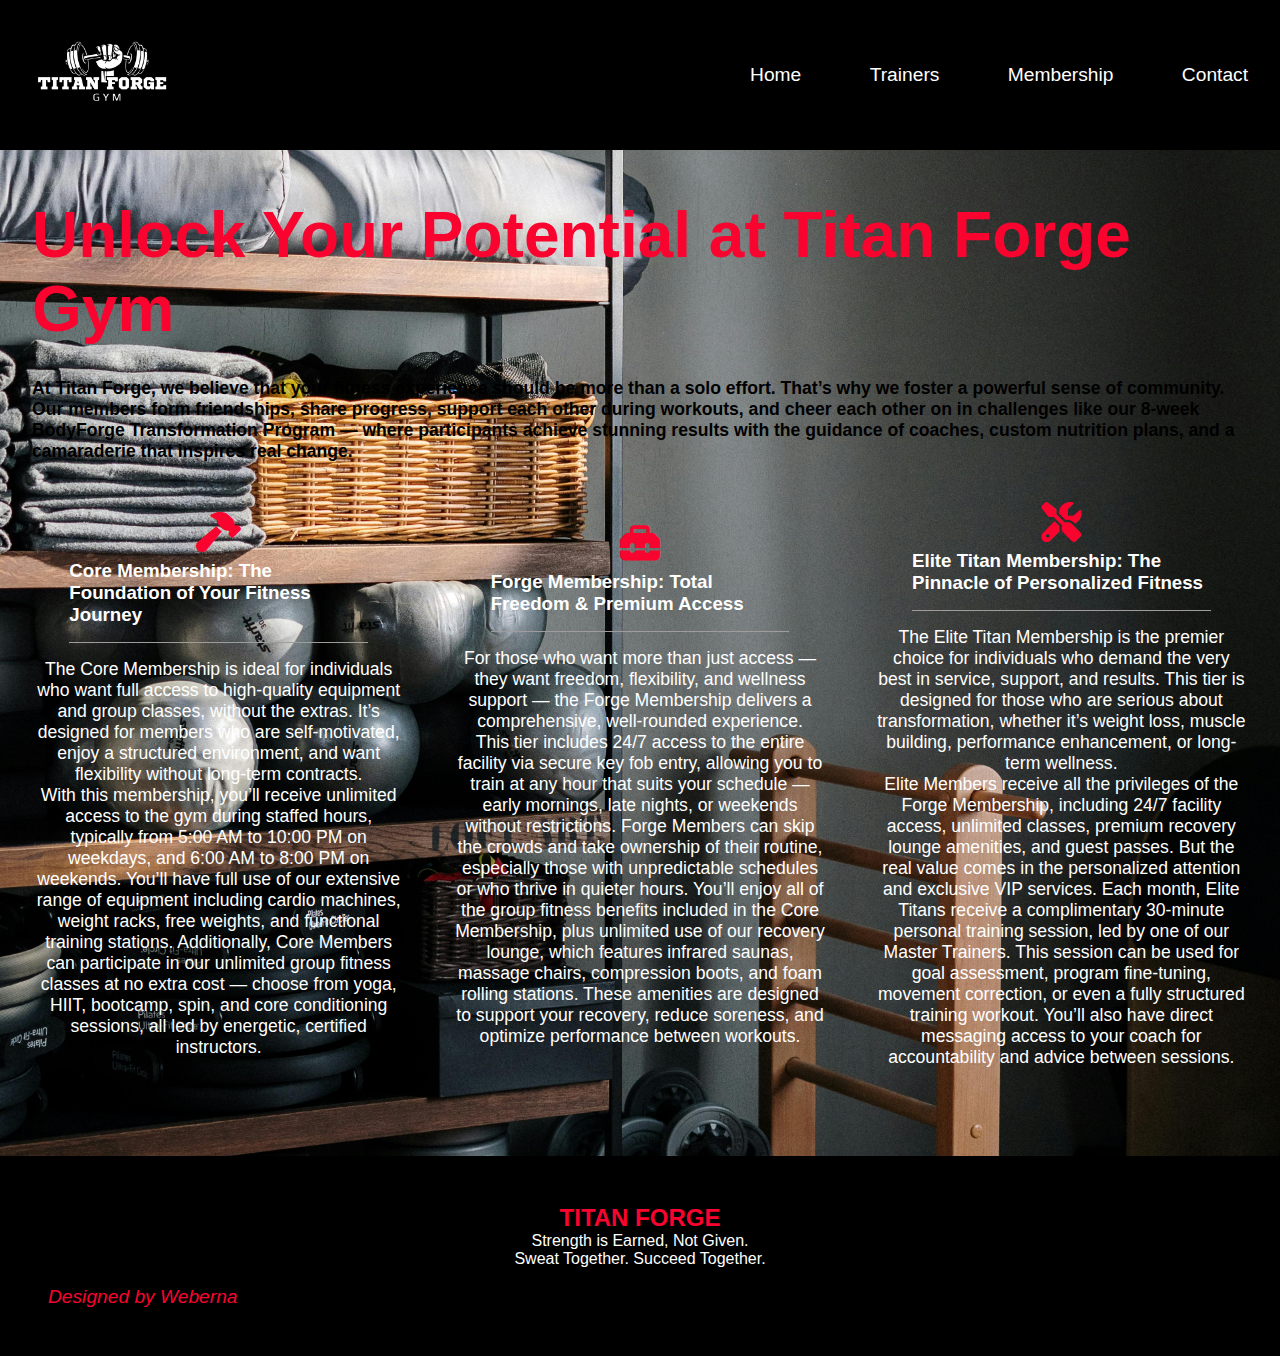
<file: membership.html>
<!DOCTYPE html>
<html lang="en">
<head>
    <meta charset="UTF-8">
    <meta http-equiv="X-UA-Compatible" content="IE=edge">
    <meta name="viewport" content="width=device-width, initial-scale=1.0">
    <link rel="stylesheet" href="style.css">
    <link rel="stylesheet" href="https://use.fontawesome.com/releases/v5.14.0/css/all.css" integrity="sha384-HzLeBuhoNPvSl5KYnjx0BT+WB0QEEqLprO+NBkkk5gbc67FTaL7XIGa2w1L0Xbgc" crossorigin="anonymous">
    <link rel="stylesheet" href="https://cdnjs.cloudflare.com/ajax/libs/font-awesome/6.7.2/css/all.min.css" integrity="sha512-Evv84Mr4kqVGRNSgIGL/F/aIDqQb7xQ2vcrdIwxfjThSH8CSR7PBEakCr51Ck+w+/U6swU2Im1vVX0SVk9ABhg==" crossorigin="anonymous" referrerpolicy="no-referrer" />
    <title>Titan Forge</title>
</head>
<body>
    <div class="header">
        <nav class="navbar">
            <div class="brand">
                <p class="brandName">
                    <a href="index.html"><img src="images/Titan Forge.png" alt=""></a>
                </p>
            </div>
            <div class="navbar-toggle" id="menu-bar">
                <span class="bar"></span>
                <span class="bar"></span>
                <span class="bar"></span>
            </div>
            <div class="navbar-menu">
                <a href="index.html" class="navbar-links">Home</a>
                <a href="trainers.html" class="navbar-links">Trainers</a>
                <a href="membership.html" class="navbar-links">Membership</a>
                <a href="contact.html" class="navbar-links">Contact</a>
            </div>
        </nav>
    </div>
    <section class="service1-section" style="display: flex; flex-direction:column;">
        <h2 class="heading" style="color: #f9032f">Unlock Your Potential at Titan Forge Gym</h2>
        <p class="paragraph">At Titan Forge, we believe that your fitness experience should be more than a solo effort. That’s why we foster a powerful sense of community. Our members form friendships, share progress, support each other during workouts, and cheer each other on in challenges like our 8-week BodyForge Transformation Program — where participants achieve stunning results with the guidance of coaches, custom nutrition plans, and a camaraderie that inspires real change.</p>
        <div class="service-collection">
            <div class="service-content">
                <div class="service-card">
                    <div class="service-icon">
                        <i class="fa-solid fa-hammer"></i>
                        <h3 style="color: #fff">Core Membership: The Foundation of Your Fitness Journey</h3>
                    </div>
                    <div class="service-text">
                        <p style="color: #fff">
                            The Core Membership is ideal for individuals who want full access to high-quality equipment and group classes, without the extras. It’s designed for members who are self-motivated, enjoy a structured environment, and want flexibility without long-term contracts.
                            <br>
                            With this membership, you’ll receive unlimited access to the gym during staffed hours, typically from 5:00 AM to 10:00 PM on weekdays, and 6:00 AM to 8:00 PM on weekends. You’ll have full use of our extensive range of equipment including cardio machines, weight racks, free weights, and functional training stations. Additionally, Core Members can participate in our unlimited group fitness classes at no extra cost — choose from yoga, HIIT, bootcamp, spin, and core conditioning sessions, all led by energetic, certified instructors.
                        </p>
                    </div>
                </div>
                <div class="service-card">
                    <div class="service-icon">
                        <i class="fa-solid fa-toolbox"></i>
                        <h3 style="color: #fff">Forge Membership: Total Freedom & Premium Access</h3>
                    </div>
                    <div class="service-text">
                        <p style="color: #fff">
                            For those who want more than just access — they want freedom, flexibility, and wellness support — the Forge Membership delivers a comprehensive, well-rounded experience.
                            <br>
                            This tier includes 24/7 access to the entire facility via secure key fob entry, allowing you to train at any hour that suits your schedule — early mornings, late nights, or weekends without restrictions. Forge Members can skip the crowds and take ownership of their routine, especially those with unpredictable schedules or who thrive in quieter hours.

                            You’ll enjoy all of the group fitness benefits included in the Core Membership, plus unlimited use of our recovery lounge, which features infrared saunas, massage chairs, compression boots, and foam rolling stations. These amenities are designed to support your recovery, reduce soreness, and optimize performance between workouts.
                        </p>
                    </div>
                </div>
                <div class="service-card">
                    <div class="service-icon">
                        <i class="fa-solid fa-screwdriver-wrench"></i>
                        <h3 style="color: #fff">Elite Titan Membership: The Pinnacle of Personalized Fitness</h3>
                    </div>
                    <div class="service-text">
                        <p style="color: #fff"> 
                            The Elite Titan Membership is the premier choice for individuals who demand the very best in service, support, and results. This tier is designed for those who are serious about transformation, whether it’s weight loss, muscle building, performance enhancement, or long-term wellness.
                            <br>
                            Elite Members receive all the privileges of the Forge Membership, including 24/7 facility access, unlimited classes, premium recovery lounge amenities, and guest passes. But the real value comes in the personalized attention and exclusive VIP services.

                            Each month, Elite Titans receive a complimentary 30-minute personal training session, led by one of our Master Trainers. This session can be used for goal assessment, program fine-tuning, movement correction, or even a fully structured training workout. You’ll also have direct messaging access to your coach for accountability and advice between sessions.
                        </p>
                    </div>
                </div>
            </div>
        </div>
    </section>
    <div class="footer">
        <div class="footer-wrapper">
            <div class="footer-info">
                <h2>TITAN FORGE</h2>
                <p>Strength is Earned, Not Given.</p>
                <p>Sweat Together. Succeed Together.</p>
            </div>
        </div>
        <a href="https://www.instagram.com/_weberna_?igsh=MWl5M2l0ZDY4bTFkOA==">Designed by Weberna</a>
    </div>
    <script src="component.js"></script>
</body>
</html>
</file>
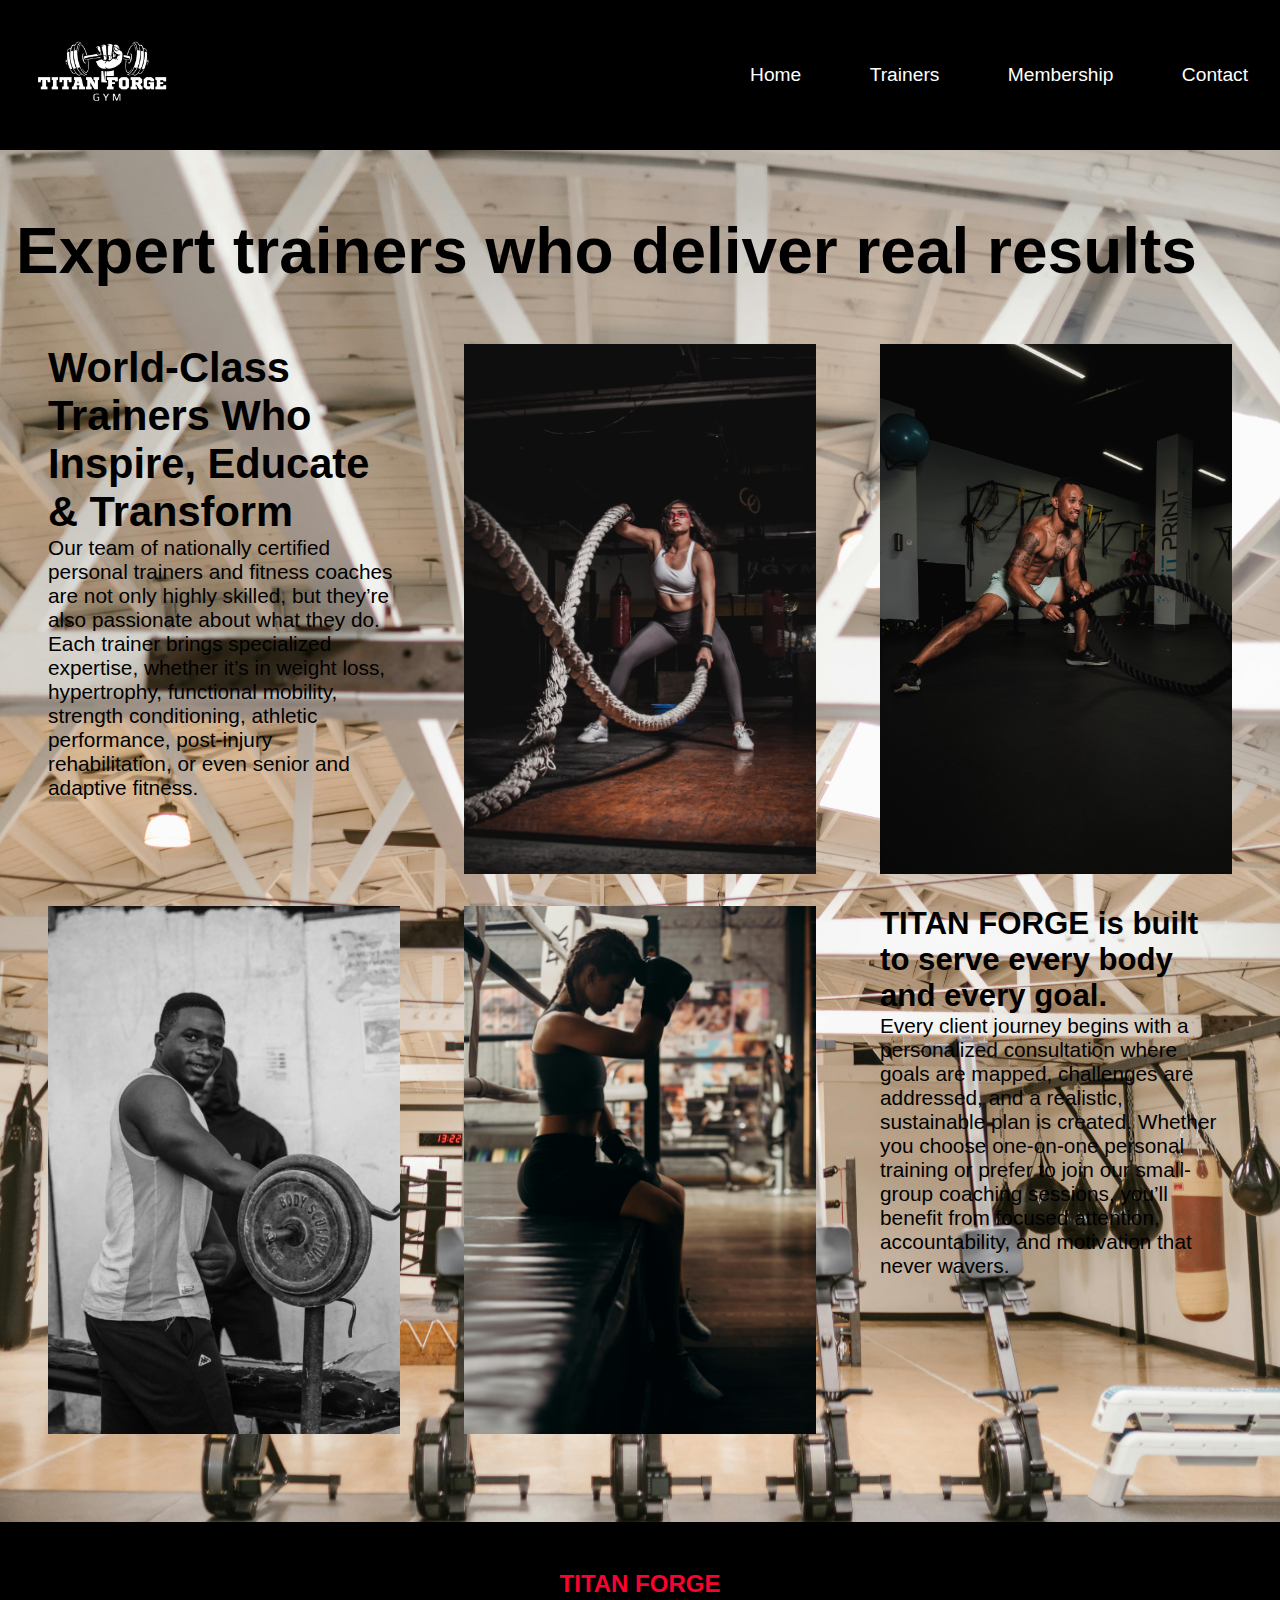
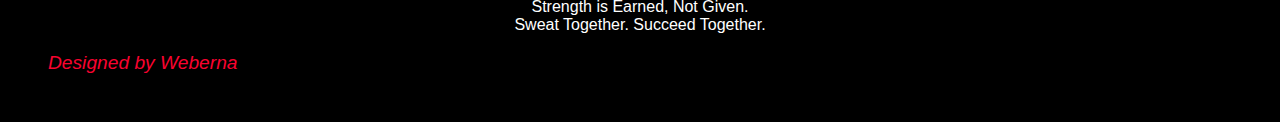
<file: trainers.html>
<!DOCTYPE html>
<html lang="en">
<head>
    <meta charset="UTF-8">
    <meta http-equiv="X-UA-Compatible" content="IE=edge">
    <meta name="viewport" content="width=device-width, initial-scale=1.0">
    <link rel="stylesheet" href="style.css">
    <link rel="stylesheet" href="https://use.fontawesome.com/releases/v5.14.0/css/all.css" integrity="sha384-HzLeBuhoNPvSl5KYnjx0BT+WB0QEEqLprO+NBkkk5gbc67FTaL7XIGa2w1L0Xbgc" crossorigin="anonymous">
    <link rel="stylesheet" href="https://cdnjs.cloudflare.com/ajax/libs/font-awesome/6.7.2/css/all.min.css" integrity="sha512-Evv84Mr4kqVGRNSgIGL/F/aIDqQb7xQ2vcrdIwxfjThSH8CSR7PBEakCr51Ck+w+/U6swU2Im1vVX0SVk9ABhg==" crossorigin="anonymous" referrerpolicy="no-referrer" />
    <title>Titan Forge</title>
</head>
<body>
    <div class="header">
        <nav class="navbar">
            <div class="brand">
                <p class="brandName">
                    <a href="index.html"><img src="images/Titan Forge.png" alt=""></a>
                </p>
            </div>
            <div class="navbar-toggle" id="menu-bar">
                <span class="bar"></span>
                <span class="bar"></span>
                <span class="bar"></span>
            </div>
            <div class="navbar-menu">
                <a href="index.html" class="navbar-links">Home</a>
                <a href="trainers.html" class="navbar-links">Trainers</a>
                <a href="membership.html" class="navbar-links">Membership</a>
                <a href="contact.html" class="navbar-links">Contact</a>
            </div>
        </nav>
    </div>
    <section class="project1-section">
        <div class="project-collection">
            <h2 class="heading">Expert trainers who deliver real results</h2>
            <div class="project-box">
                <div class="project-context">
                    <div class="text">
                        <h1>World-Class Trainers Who Inspire, Educate & Transform</h1>
                        <p>
                            Our team of nationally certified personal trainers and fitness coaches are not only highly skilled, but they’re also passionate about what they do. Each trainer brings specialized expertise, whether it’s in weight loss, hypertrophy, functional mobility, strength conditioning, athletic performance, post-injury rehabilitation, or even senior and adaptive fitness.
                        </p>
                    </div>
                </div>
                <div class="project-context">
                    <img src="images/Gym2.jpg" alt="#">
                </div>
                <div class="project-context">
                    <img src="images/Gym4.jpg" alt="#">
                </div>
                <div class="project-context">
                    <img src="images/Gym20.jpg" alt="#">
                </div>
                <div class="project-context">
                    <img src="images/Gym21.jpg" alt="#">
                </div>
                <div class="project-context">
                    <div class="text">
                        <h2>TITAN FORGE is built to serve every body and every goal.</h2>
                        <p>
                            Every client journey begins with a personalized consultation where goals are mapped, challenges are addressed, and a realistic, sustainable plan is created. Whether you choose one-on-one personal training or prefer to join our small-group coaching sessions, you’ll benefit from focused attention, accountability, and motivation that never wavers.
                        </p>
                    </div>
                </div>
            </div>
        </div>
    </section>
    <div class="footer">
        <div class="footer-wrapper">
            <div class="footer-info">
                <h2>TITAN FORGE</h2>
                <p>Strength is Earned, Not Given.</p>
                <p>Sweat Together. Succeed Together.</p>
            </div>
        </div>
        <a href="https://www.instagram.com/_weberna_?igsh=MWl5M2l0ZDY4bTFkOA==">Designed by Weberna</a>
    </div>
    <script src="component.js"></script>
</body>
</html>
</file>
<file: style.css>
:root{
    --red: #f9032f;
    --black: #000;
    --white: #fff; 
  }
  
  * {
    margin: 0;
    padding: 0;
    box-sizing: border-box;
    font-family: 'Segoe UI', Tahoma, Geneva, Verdana, sans-serif;
  }

  html{
    scroll-behavior: smooth;
  }

  .brand img{
  width: 100%;
  height: 100%;
}

  .brandName{
    color: rgb(72, 60, 50);
    font-size: 2.4rem;
    width: 150px;
    height: 150px;
    display: flex;
    margin-left: 2rem;
    align-items: center;
  }
  
  .navbar{
     background: var(--black);
     height: 20%;
     padding: 0.5rem calc((100vw-1200px)/2);
     display: flex;
     align-items: center;
     justify-content: space-between;
     position: relative;
  }
  
  .navbar-logo{
    color: var(--red);
    text-decoration: none;
    text-transform: uppercase;
    font-size: 23px;
    padding: 0rem 2rem;
  }
  
  .navbar-links{
    font-size: 1.2rem;
    color: var(--white);
    text-decoration: none;
    padding: 0rem 2rem;
    transition: all 0.5s ease;
  }
  
  .navbar-links:hover{
    color: var(--red);
  }
  
  @media screen and (max-width: 768px){
    body.active{
      overflow-y: hidden;
      overflow-x: hidden;
    }
  
    .navbar-toggle .bar{
      background: var(--white);
      display: block;
      width: 33px;
      height: 3px;
      margin: 5px;
      cursor: pointer;
      transition: all 0.5s ease-in-out;
    }
  
    .navbar-menu{
      display: grid;
      grid-template-columns: 1fr;
      grid-template-rows: repeat(4, 100px);
      background-color: var(--black);
      position: absolute ;
      width: 100%;
      top: -1000px;
      text-align: center;
      transition: all 0.5s ease-in-out;
      
    }

    .navbar-menu a{
      font-size: 1.3rem;
    }
  
    .navbar-menu.active{
      top: 100%;
      height: 100vh;
    }
  
    #menu-bar{
      position: absolute;
      padding: 0rem 2rem;
      right: 0;
      
    }
  
    #menu-bar.active .bar:nth-child(2){
      opacity: 0;
      
    }
  
    #menu-bar.active .bar:nth-child(1){
      transform: translateY(8px) rotate(45deg);
    }
  
    #menu-bar.active .bar:nth-child(3){
      transform: translateY(-8px) rotate(-45deg);
    }
  }
  
  .hero{
    background-image: url('images/Gym1.jpg');
    background-position: center;
    background-size: cover;
    height: 100vh;
    display: flex;
    align-items: center;
  }
  
  .hero-content{
    padding-left: 35px;
  }
  
  .hero-content h2{
    font-size: clamp(3rem, 8vw, 8rem);
  }
  
  .hero-content p{
    font-size: clamp(0.5rem, 5vw, 2rem);
    font-weight: 600;
    margin-bottom: 1rem;
  }
  
  .hero-content .button{
    text-decoration: none;
    padding: 1rem 3rem;
    background-color: var(--red);
    font-size: 1.5rem;
    border: none;
    border-radius: 5px;
    color: var(--black);
    outline: none;
    cursor: pointer;
    transition: all 0.5s ease;
  }
  
  .hero-content .button:hover{
    background-color: var(--black);
    color: var(--red);
  }
  
  @media screen and (max-width: 768px) {
  
    .hero-content h2{
      font-size: clamp(3rem, 5vw, 8rem);
    }
  
    .hero-content p{
      font-size: clamp(1.5rem, 5vw, 3rem);
      font-weight: 600;
    }
  
    .hero-content .button{
      padding: 0.8rem 1.3rem;
      font-size: 18px;
    }
  }

  .welcome-section{
    width: 100%;
    display: flex;
    padding: 2rem 1rem;
    justify-content: center;
  }

  .welcome-container{
    width: 80%;
    display: flex;
    align-items: center;
    flex-direction: column;
    justify-content: center;
  }

  .slogan-heading{
    display: flex;
    justify-content: center;
    font-family: 'Trebuchet MS', 'Lucida Sans Unicode', 'Lucida Grande', 'Lucida Sans', Arial, sans-serif;
    font-size: 4rem;
    margin-bottom: 2rem;
  }

  .slogan-content{
    font-size: 1.2rem;
    text-align: center;
    color: #a09c9c;
  }

  .project-section{
    width: 100%;
    height: 100%;
    display: flex;
    padding: 2rem 1rem;
    justify-content: center;
    flex-direction: column;
    background-image: url('images/Gym18.jpg');
    background-position: center;
    background-size: cover;
  }

  .project1-section{
    width: 100%;
    height: 100%;
    display: flex;
    padding: 2rem 1rem;
    justify-content: center;
    flex-direction: column;
    background-image: url('images/Gym12.jpg');
    background-position: center;
    background-size: cover;
  }

  .project-container{
    width: 100%;
    height: 100%;
    display: grid;
    align-items: center;
    padding: 1.5rem 1rem;
    justify-content: center;
    grid-template-rows: 1fr;
    grid-template-columns: 1fr 1fr;
  }

  .project-content{
    height: 100%;
    width: 100%;
    display: flex;
    align-items: center;
    justify-content: center;
    text-align: center;
    flex-direction: column;
  }

  #project-pics{
    height: 100%;
    width: 100%;
  }

  .project-box{
    height: 100%;
    width: 100%;
    display: grid;
    gap: 2rem;
    align-items: center;
    padding: 1.5rem 1rem;
    justify-content: center;
    grid-template-rows: 1fr;
    grid-template-columns: 1fr 1fr 1fr;
  }

  .project-text p {
    width: 100%;
    color: #000000;
    font-size: 1.1rem;
    margin-bottom: 1rem;
  }

  #project-image{
    display: flex;
    align-items: center;
    justify-content: center;
  }

  .image-container{
    height: 80%;
    width: 80%;
  }

  .project-button{
    color: #fff;
    font-weight: 600;
    cursor: pointer;
    border: solid 1px #fff;
    padding: 0.8rem 2rem;
    transition: all ease-in-out 0.3s;
  }

  .project-button:hover{
    color: #fff;
    background-color: #000;
    transition: all ease-in-out 0.3s;
  }

  .event-section{
    padding-top: 2rem;
    padding-bottom: 4rem;
    padding-left: 1;
    padding-right: 1rem;
    background-image: url('images/Gym9.jpg');
    background-position: center;
    background-size: cover;
  }

  .email-title{
    display: flex;
    justify-content: center;
    font-family: 'Trebuchet MS', 'Lucida Sans Unicode', 'Lucida Grande', 'Lucida Sans', Arial, sans-serif;
    font-size: 2rem;
    margin-bottom: 1rem;
  }

  .email-container{
    width: 65%;
    height: 100%;
    display: flex;
    align-items: center;
    justify-self: center;
    padding: 2rem 2rem;
    border-radius: 8px;
    flex-direction: column;
    border: solid 2px #000;
  }

  .form-contact{
    font-style: bold;
    width: 100%;
    height: 100%;
    display: flex;
    font-style: bold;
    flex-direction: column;
    justify-content: space-between;
  }

  .form-contact input{
    color: #fff;
    padding: 0.8rem 1rem;
    border-radius: 8px;
    margin: 1rem 1rem;
    font-size: 1rem;
    font-style: bold;
    border: solid 2px #000;
    background: black;
  }

  .form-contact label{
    color: #000;
    margin: 0rem 1rem;
    font-size: 1.2rem;
    font-style: bold;
  }

  .form-contact textarea{
    color: #fff;
    padding: 0.8rem 1rem;
    border-radius: 8px;
    margin: 1rem 1rem;
    font-size: 1rem;
    resize: none;
    min-height: 200px;
    font-style: bold;
    scroll-behavior: smooth;
    border: solid 2px #000;
    background: black;
  }

  #submit{
    color: #fff;
    height: 100%;
    width:200px;
    font-style: bold;
    font-size: 1rem;
    cursor: pointer;
    padding: 0.8rem;
    border-radius: 8px;
    align-self: center;
    justify-self: center;
    border: solid 2px #000;
    background: transparent;
    transition: all ease-in-out 0.4s;
  }

  #submit:hover{
    color: white;
    background-color: #000;
    transition: all ease-in-out 0.4s;
  }
  
  .service-section{
    height: 100%;
    width: 100%;
    display: flex;
    padding: 3rem 2rem;
    align-items: center;
    justify-content: center;
  }

  .service1-section{
    height: 100%;
    width: 100%;
    display: flex;
    padding: 3rem 2rem;
    align-items: center;
    justify-content: center;
    background-image: url('images/Gym9.jpg');
    background-position: center;
    background-size: cover;
  }

  .paragraph{
    color: #000;
    font-size: 1.1rem;
    font-weight: 600;
    margin-bottom: 2.5rem;
  }

  .service-container{
    width: 100%;
    height: 100%;
    display: flex;
    align-items: center;
    padding: 1.5rem 2rem;
    flex-direction: column;
  }

  .service-content{
    width: 100%;
    height: 100%;
    display: grid;
    gap: 3rem;
    margin-bottom: 2.5rem;
    justify-content: space-between;
    grid-template-columns: 1fr 1fr 1fr;
  }

  .service-card{
    width: 100%;
    display: flex;
    align-items: center;
    justify-content: center;
    flex-direction: column;
  }
  
  .service-icon{
    width: 80%;
    display: flex;
    justify-content: center;
    align-items: center;
    margin-bottom: 1rem;
    padding-bottom: 1rem;
    border-bottom: solid 1px #a09c9c;;
    flex-direction: column;
  }

  .service-icon i {
    color: #f9032f;
    font-size: 2.5rem;
    padding-bottom: 0.5rem;
  }

  .service-text{
    font-size: 1.1rem;
    text-align: center;
  }

  .service-button{
    color: #000;
    text-decoration: none;
    cursor: pointer;
    border: solid 1px #000;
    padding: 0.8rem 2rem;
    transition: all ease-in-out 0.3s;
  }

  .service-button:hover{
    color: #fff;
    background-color: #000;
    transition: all ease-in-out 0.3s;
  }

  .service-collection{
    width: 100%;
    display:flex;
    align-items: center;
    justify-content: center;
  }

  .service-box{
    height: 500px;
    width: 100%;
    display: flex;
    flex-direction: column;
  }

  .service-list{
    width: 100%;
    height: 100%;
    padding: 1rem 2rem;
    border-right: solid 1px;
  }

  .service-list ul{
    text-decoration: none;
    padding-left: 0px;
  }

  .service-heading{
    width: 100%;
    display: flex;
    padding: 1rem 0;
    align-items: center;
    justify-content: center;
    border-bottom: solid 1px;
    border-right: solid 1px;
  }

  .service-heading p{
    font-size: 1.1rem;
    font-family: Cambria, Cochin, Georgia, Times, 'Times New Roman', serif;
  }

  #Other .service-heading{
    border-right: none;
  }

  #Other .service-list{
    border-right: none;
  }

  .project-collection{
    width: 100%;
    display:flex;
    flex-direction: column;
    margin: 2rem 0;
  }

  .heading{
    display: flex;
    font-size: 4rem;
    margin-bottom: 2rem;
  }

  .text{
    width: 100%;
    height: 100%;
  }

  .text h3 {
    color: #f9032f;
    margin-bottom: 1rem;
  }

  .text {
    font-size: 1.3rem;
  }
  

  .project-context{
    width: 100%;
    height: 100%;
    display: flex;
    flex-wrap: wrap;
    justify-content: center;
    align-items: center;
    padding: 0 1rem;
  }

  .project-context img{
    width: 100%;
    height: 100%;
  }
  
  .studio-image{
    width: 1fr;
  }
  
  .image{
    width: 100%;
    height: 100%;
  }

  .project-image{
      display: flex;
  }
  
  @media screen and (max-width: 768px) {

    .email-container{
      width: 90%;
      height: 100%;
      display: flex;
      align-items: center;
      justify-self: center;
      padding: 2rem 2rem;
      border-radius: 8px;
      flex-direction: column;
      border: solid 2px #000;
    }

    .project-image{
      display: none;
    }

    .project-section{
      width: 100%;
      height: 100%;
      display: flex;
      flex-direction: column;
      align-items: center;
      justify-content: center;
    }

    .project-container{
      display: flex;
      flex-direction: column;
    }

    .project-text{
      width: 100%;
      height: 100%;
      align-items: center;
      justify-content: center;
    }

    .project-text p{
      width: 100%;
    }

    .service-list{
      border-right: none;
    }

    .service-heading{
      border-right: none;
    }

    #repair{
      border-right: none;
      border-right: solid 0px;
    }

    #install{
      border-top: solid 1px;
      border-right: solid 0px;
    }

    #Other{
      border-top: solid 1px;
      border-right: none;
    }

    .service-collection{
      display: flex;
      flex-direction: column;
      align-items: center;
      justify-content: center;
    }

    .view-service{
      margin-top: 1.3rem;
    }

    .service-content{
      display: flex;
      flex-direction: column;
      align-items: center;
      justify-content: center;
      margin-bottom: 1.2rem;
    }

    .services{
      padding: 3rem 3rem;
    }

    .project-box{
      width: 100%;
      height: 100%;
      display: grid;
      gap: 2.5rem;
      grid-template-columns: 1fr;
      grid-template-rows: 0.5fr 0.5fr 0.5fr 0.5fr 0.5fr 0.5fr 0.5fr 0.5fr 0.5fr;
      
    }

    .text{
      display: flex;
      flex-direction: column;
      align-self: center;
      justify-self: center;
      text-align:left;
    }
  }
  
  .membership{
    background-color: var(--red);
    display: flex;
    flex-direction: column;
    justify-content: space-between;
    padding: 1.5rem 1.5rem;
    text-align: center;
    height: 100vh;
  }
  
  .membership-plan{
    flex: 1;
  }
  
  .membership-plan h2{
    padding-bottom: 10px;
  }
  
  .membership-plan p{
    font-size: 28px;
  }
  
  .membership-container{
    display: flex;
    justify-content: space-between;
    flex: 3;
  }
  
  .membership-pack{
    background-color: var(--white);
    display: flex;
    flex-direction: column;
    justify-content: space-between;
    height: 450px;
    width: 250px;
    padding: 1rem 1rem;
    border-radius: 8px;
  }
  
  .membership-pack a{
    color: var(--white);
    border-radius: 10px;
    padding: 0.8rem 1rem;
    text-decoration: none;
    background-color: var(--red);
    transition: all 0.4s ease;
    cursor: pointer;
  }
  
  .membership-pack a:hover{
    color: var(--red);
    background-color: var(--black);
  }
  
  .team{
    padding: 1rem 1rem;
    display: flex;
    justify-content: center;
  }
  
  .trainer-descr{
    margin: 0.5rem 0.5rem;
  }
  
  .trainer-descr h4{
    color: var(--red);
  }
  
  .trial{
    margin: 0.5rem 0.5rem;
    padding: 0;
  }
  
  .team-container{
    display: grid;
    grid-template-columns: repeat(2, 350px);
  }
  
  .team-member{
    position: relative;
    margin: 0.5rem 0.5rem;
    
  }
  
  .team-member p{
    color: var(--white);
    position: absolute;
    font-size: 28px;
    bottom: 7%;
    left: 9%;
    z-index: 1;
  }
  
  .trainer{
    width: 100%;
    height: 100%;
    border-radius: 10px;
  }
  
  .team-container :nth-child(1){
    grid-row: 1/2;
    grid-column: 2/3;
  }
  
  .team-container :nth-child(2){
    grid-row: 5/6;
    grid-column: 1/2;
  }
  
  .team-container :nth-child(3){
    grid-row: 1/3;
    grid-column: 1/2;
  }
  
  .team-container :nth-child(4){
    grid-row: 4/6;
    grid-column: 2/3;
  }
  
  .team-container :nth-child(5){
    grid-row: 3/5;
    grid-column: 1/2;
  }
  
  .team-container :nth-child(6){
    grid-row: 2/4;
    grid-column: 2/3;
  }
  
  @media screen and (max-width: 768px) {
    .team{
      padding: 1rem 1rem;
    }
  
    .team-container{
      display: grid;
      grid-template-columns: 300px;
      grid-template-rows: 1fr;
    }
  
    .team-container :nth-child(1){
      grid-row:auto;
      grid-column: auto;
    }
    
    .team-container :nth-child(2){
      grid-row: auto;
      grid-column: auto;
    }
    
    .team-container :nth-child(3){
      grid-row: auto;
      grid-column: auto;
    }
    
    .team-container :nth-child(4){
      grid-row: auto;
      grid-column: auto;
    }
    
    .team-container :nth-child(5){
      grid-row: auto;
      grid-column: auto;
    }
    
    .team-container :nth-child(6){
      grid-row: auto;
      grid-column: auto;
    }
    
  }
  
  .email{
    background: url('Gym1.jpg');
    background-position: center;
    background-size: cover;
    display: flex;
    justify-content: center;
    text-align: center;
    align-items: center;
    height: 450px;
    width: 100%;
  }
  
  .email-box{
    display: flex;
    justify-content: center;
  }
  
  .email-box .input{
    height: 35px;
    border: none;
    border-radius: 5px;
    padding-left: 1rem;
    margin-right: 1rem;
    flex: 3;
  }
  
  .email-box .button{
    color: var(--white);
    height: 35px;
    border: none;
    border-radius: 5px;
    background-color: var(--red);
    transition: all 0.4s ease;
    cursor: pointer;
    flex: 1;
  }
  
  .email .button:hover{
    color: var(--red);
    background-color: var(--black);
  }
  
  .footer{
    background-color: var(--black);
    padding: 3rem 3rem;
  }

  .footer a{
    color: var(--red);
    font-size: 1.2rem;
    font-style: italic;
    text-decoration: none;
    font-family:'Gill Sans', 'Gill Sans MT', Calibri, 'Trebuchet MS', sans-serif;
  }
  
  .footer-wrapper{
    width: 100%;
    display: flex;
    justify-content: space-around;
    
  }
  
  .footer-info{
    display: flex;
    text-align: center;
    padding-bottom: 1.1rem;
    flex-direction: column;
  }
  
  .footer-info h2{
    color: var(--red);
    text-transform: uppercase;
  }
  
  .footer-info h4{
    color: var(--white);
  }
  
  .footer-info p{
    color: var(--white);
  }
  
  .footer-info a{
    color: var(--white);
    cursor: pointer;
    text-decoration: none;
    transition: all 0.4s ease;
  }
  
  .footer-info a:hover{
    color: var(--red);
  }
  
  @media screen and (max-width: 768px) {
    .email{
      padding: 1rem 1rem;
    }
  
    .email-box{
      display: flex;
      flex-direction: column;
    }
  
    .email-box .input{
      margin: 1rem 0rem;
      padding: 0.6rem 1rem;
    }
  
    .email-box .button{
      padding: 0.6rem 1rem;
    }
  
    .footer{
      padding: 1rem 1rem;
    }

    .footer-wrapper{
    width: 100%;
    display: flex;
    flex-direction: column;
    justify-content: space-around;
    }
  }
</file>
